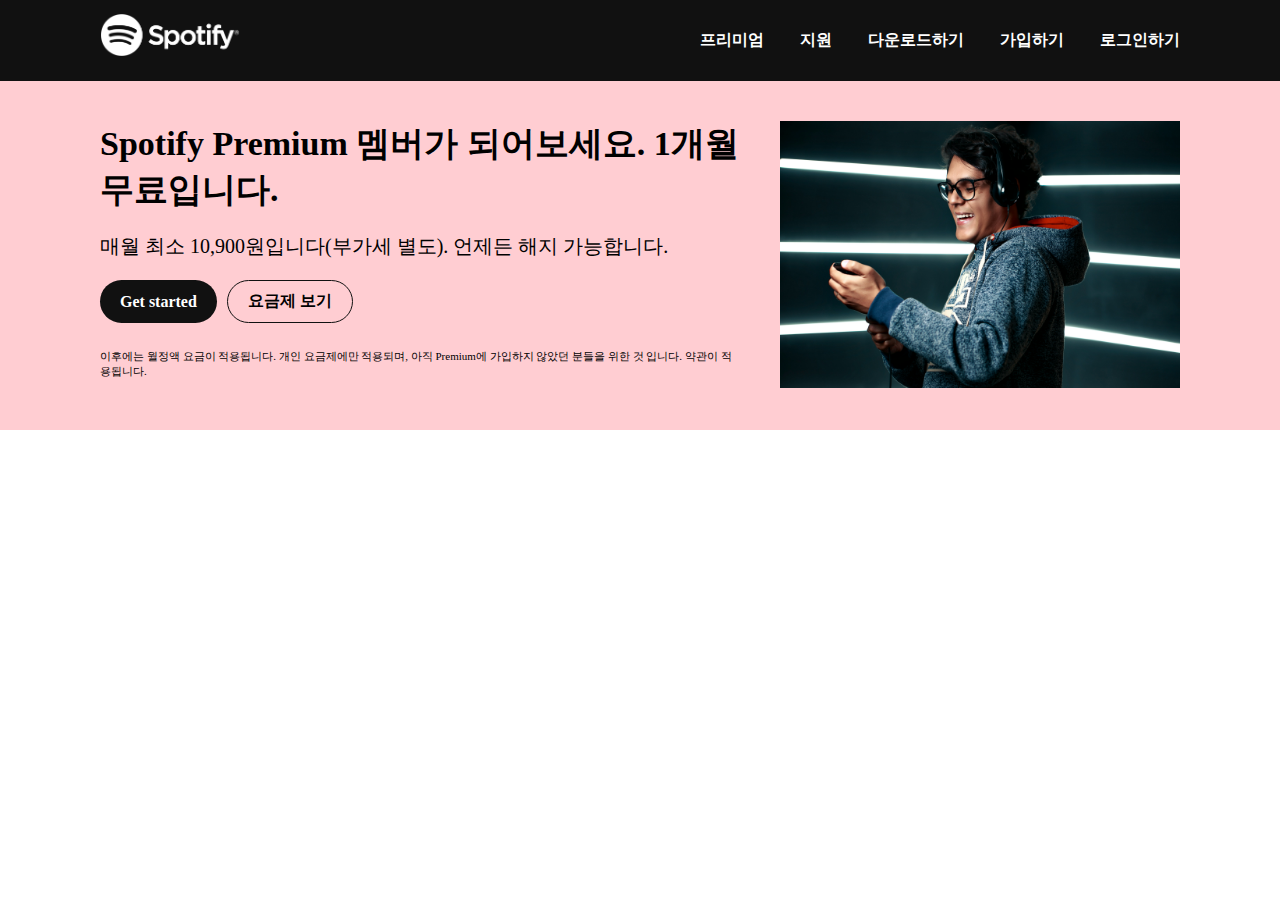
<file: Spotify/index.html>
<!DOCTYPE html>
<html lang="en">
  <head>
    <meta charset="UTF-8" />
    <meta name="viewport" content="width=device-width, initial-scale=1.0" />
    <title>Spotify</title>
    <link rel="stylesheet" href="style.css" />
  </head>
  <body>
    <div class="wrapper">
      <div class="container">
        <header class="header">
          <div class="header-container guideLine">
            <a class="header-link" href="">
              <h1>
                <img
                  class="header-logo"
                  src="./image/Spotify-Black-and-White-Logo.png"
                  alt="" />
              </h1>
            </a>
            <ul class="header-menu">
              <li class="header-menu-list">
                <a class="header-list-link" href="">프리미엄</a>
              </li>
              <li class="header-menu-list">
                <a class="header-list-link" href="">지원</a>
              </li>
              <li class="header-menu-list">
                <a class="header-list-link" href="">다운로드하기</a>
              </li>
              <li class="header-menu-list">
                <a class="header-list-link" href="">가입하기</a>
              </li>
              <li class="header-menu-list">
                <a class="header-list-link" href="">로그인하기</a>
              </li>
            </ul>
          </div>
        </header>
        <main class="main">
          <div class="main-banner">
            <div class="main-banner-description guideLine">
              <section class="banner-section">
                <h2 class="banner-section-title">
                  Spotify⁠ Premium⁠ 멤버가 되어보세요.⁠ 1개월⁠ 무료입니다.
                </h2>
                <p class="banner-section-title-info">
                  매월 최소 10,900원입니다(부가세 별도). 언제든 해지 가능합니다.
                </p>
                <div class="banner-button-section">
                  <button class="button type_black" type="button">
                    Get started
                  </button>
                  <button class="button type_white" type="button">
                    요금제 보기
                  </button>
                </div>
                <p class="info_sup type_banner_infoSup">
                  이후에는 월정액 요금이 적용됩니다. 개인 요금제에만 적용되며,
                  아직 Premium에 가입하지 않았던 분들을 위한 것 입니다.
                  <a class="info_sup_link" href="">약관</a>이 적용됩니다.
                </p>
              </section>
              <section class="banner-cover">
                <img
                  class="banner-cover-src"
                  src="./image/banner-cover.jpg"
                  alt="" />
              </section>
            </div>
          </div>
        </main>
        <footer class="footer"></footer>
      </div>
    </div>
  </body>
</html>
<!-- 커밋내용 Spotify습작2 -->
<!-- 커밋내용 Spotify습작2 추가작업  -->
</file>
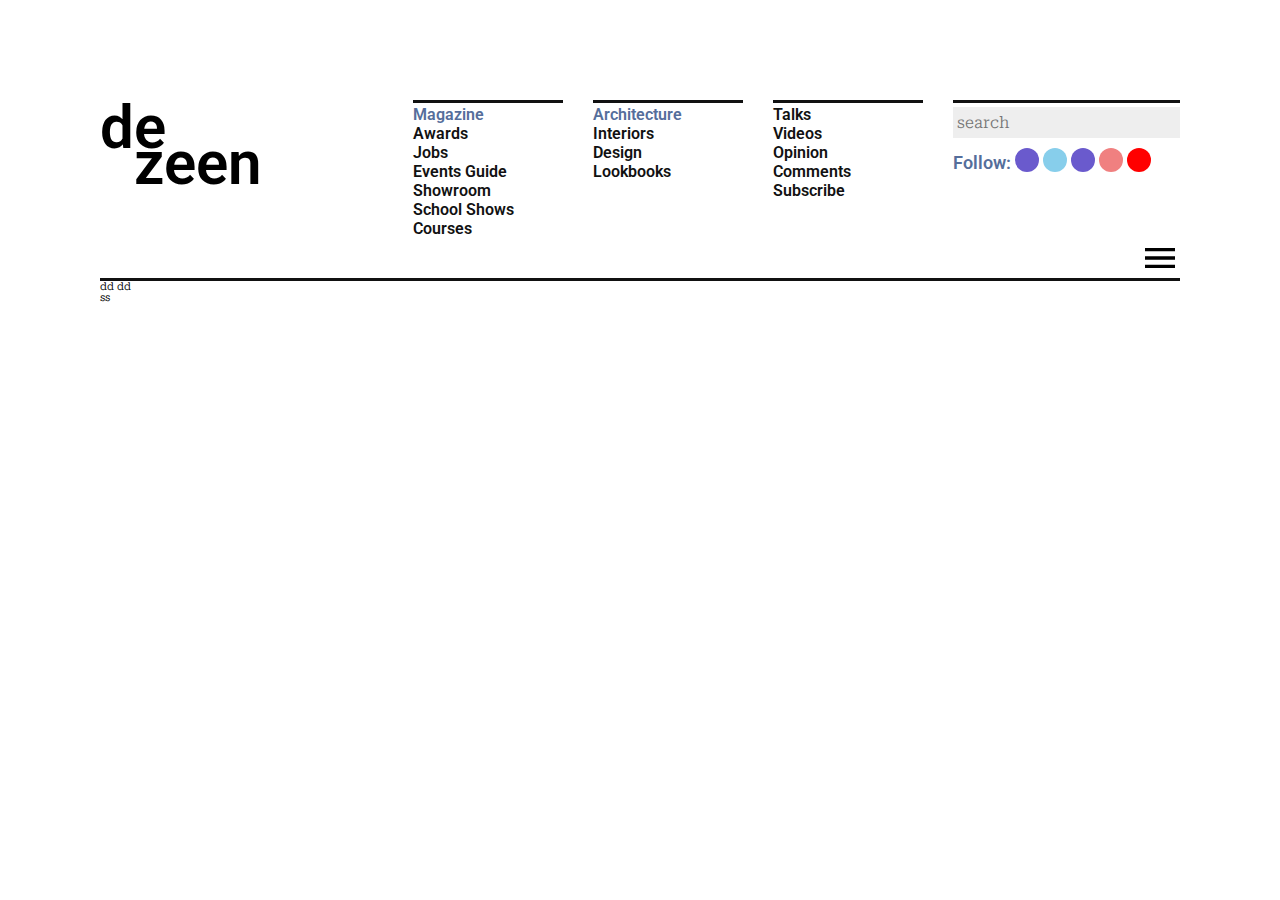
<file: study/index.html>
<!DOCTYPE html>
<html lang="en">
  <head>
    <meta charset="UTF-8" />
    <meta name="viewport" content="width=device-width, initial-scale=1.0" />
    <title>dezeen</title>
    <link rel="preconnect" href="https://fonts.googleapis.com" />
    <link rel="preconnect" href="https://fonts.gstatic.com" crossorigin />
    <link
      href="https://fonts.googleapis.com/css2?family=Roboto+Serif:opsz,wght@8..144,300;8..144,400&family=Roboto:wght@300;400;700;900&display=swap"
      rel="stylesheet" />
    <link rel="stylesheet" href="style.css" />
  </head>
  <body>
    <div class="wrapper">
      <div class="container">
        <div class="container-contents">
          <header class="header">
            <div class="header-title">
              <h1 class="title">
                <a class="title-link" href="#"
                  >de<br /><span class="title-sub">zeen</span></a
                >
              </h1>
            </div>
            <div class="header-menu">
              <ul class="header-list type_lineTop">
                <li class="list">
                  <a class="list-link type_linkColor" href="#">Magazine</a>
                </li>
                <li class="list">
                  <a class="list-link" href="#">Awards</a>
                </li>
                <li class="list">
                  <a class="list-link" href="#">Jobs</a>
                </li>
                <li class="list">
                  <a class="list-link" href="#">Events Guide</a>
                </li>
                <li class="list">
                  <a class="list-link" href="#">Showroom</a>
                </li>
                <li class="list">
                  <a class="list-link" href="#">School Shows</a>
                </li>
                <li class="list">
                  <a class="list-link" href="#">Courses</a>
                </li>
              </ul>
              <ul class="header-list type_lineTop">
                <li class="list">
                  <a class="list-link type_linkColor" href="#">Architecture</a>
                </li>
                <li class="list">
                  <a class="list-link" href="#">Interiors</a>
                </li>
                <li class="list">
                  <a class="list-link" href="#">Design</a>
                </li>
                <li class="list">
                  <a class="list-link" href="#">Lookbooks</a>
                </li>
              </ul>
              <ul class="header-list type_lineTop">
                <li class="list">
                  <a class="list-link" href="#">Talks</a>
                </li>
                <li class="list">
                  <a class="list-link" href="#">Videos</a>
                </li>
                <li class="list">
                  <a class="list-link" href="#">Opinion</a>
                </li>
                <li class="list">
                  <a class="list-link" href="#">Comments</a>
                </li>
                <li class="list">
                  <a class="list-link" href="#">Subscribe</a>
                </li>
              </ul>
              <div class="header-search-section type_lineTop">
                <form action="#">
                  <fieldset>
                    <legend><i class="ir">검색공간</i></legend>
                    <label for="search"><i class="ir">검색</i></label>
                    <div class="search-box">
                      <input id="search" type="text" placeholder="search" />
                    </div>
                  </fieldset>
                </form>
                <div class="header-sns">
                  Follow:
                  <ul class="sns-lists">
                    <li class="sns-list">
                      <a class="sns-link type_fecebook" href=""
                        ><i class="ir">fecebook</i></a
                      >
                    </li>
                    <li class="sns-list">
                      <a class="sns-link type_twitter" href="">
                        <i class="ir">twitter</i>
                      </a>
                    </li>
                    <li class="sns-list">
                      <a class="sns-link type_instagram" href="">
                        <i class="ir">Instagram</i></a
                      >
                    </li>
                    <li class="sns-list">
                      <a class="sns-link type_pinterest" href=""
                        ><i class="ir">Pinterest</i></a
                      >
                    </li>
                    <li class="sns-list">
                      <a class="sns-link type_youtube" href="">
                        <i class="ir">youtube</i>
                      </a>
                    </li>
                  </ul>
                </div>
              </div>
            </div>
          </header>
          <main class="main">
            <button class="side-menu-btn">
              <i class="ir">menubutton</i>
            </button>
            <section class="highlights type_lineTop">
              <div class="highlight">
                <div class="highlight-btn">
                  <button>dd</button>
                  <button>dd</button>
                </div>
                <div>ss</div>
              </div>
            </section>
          </main>
          <footer class="footer"></footer>
        </div>
      </div>
    </div>
  </body>
</html>
<!-- 커밋내용 dezeen습작1 -->
<!-- 커밋내용 dezeen습작1 추가작업  -->
</file>
<file: Spotify/style.css>
/* .l_row {
  display: grid;
  grid-template-columns: repeat(12, 1fr);
  gap: 10px;
}

.l_row_thin {
  gap: 4px;
}
.l_row_wide {
  gap: 20px;
}

.l_col_12_12 {
  grid-column: auto / span 12;
}
.l_col_11_12 {
  grid-column: auto / span 11;
}
.l_col_10_12 {
  grid-column: auto / span 10;
}
.l_col_9_12 {
  grid-column: auto / span 9;
}
.l_col_8_12 {
  grid-column: auto / span 8;
}
.l_col_7_12 {
  grid-column: auto / span 7;
}
.l_col_6_12 {
  grid-column: auto / span 6;
}
.l_col_5_12 {
  grid-column: auto / span 5;
}
.l_col_4_12 {
  grid-column: auto / span 4;
}
.l_col_3_12 {
  grid-column: auto / span 3;
}
.l_col_2_12 {
  grid-column: auto / span 2;
}
.l_col_1_12 {
  grid-column: auto / span 1;
}  */

/*! Resets */
body {
  margin: unset;
}
img {
  max-width: 100%;
  vertical-align: auto;
}
ul {
  list-style: none;
}
h1,
h2 {
  margin: unset;
  font-size: unset;
  font-weight: unset;
}
a {
  text-decoration: none;
  color: inherit;
}
button {
  all: unset;
}
/* ! Typography */
:root {
  font-size: 10px;
}
/* !  Commons (공통적인) */
.button {
  font-size: 1.6rem;
  font-weight: 600;
  border-radius: 50px 50px 50px 50px; /* 상단 부분에 대한 반지름만 설정 */
  padding: 10px 20px;
}
.type_black {
  color: var(--color-sub-color10);
  background-color: var(--color-sub-color80);
}
.type_white {
  border: 1px solid var(--color-sub-color80);
  box-sizing: border-box;
}
.type_black:hover {
  transform: scale(1.1);
}
.type_white:hover {
  transform: scale(1.1);
  background-color: rgba(255, 255, 255, 0.4);
}
.info_sup {
  font-size: 1.1rem;
}
/* ! CSS Variables */
:root {
  --color-Primary-color01: #ffcdd2;
  --color-sub-color10: #fff;
  --color-sub-color20: #eee;
  --color-sub-color30: #d9d9d9;
  --color-sub-color40: #999;
  --color-sub-color50: #666;
  --color-sub-color60: #444;
  --color-sub-color70: #333;
  --color-sub-color80: #111;
}
/* ! Layouts */
.wrapper {
  height: 100vh;
}
.container {
  margin: 0 auto;
}
.guideLine {
  max-width: 1080px;
  margin: 0 auto;
}
/* ! Components */
.header {
  background-color: var(--color-sub-color80);
  padding: 14px 0;
}
.header-container {
  display: flex;
}
.header-logo {
  width: 140px;
}
.header-menu {
  margin-left: auto;
  display: flex;
  gap: 36px;
  font-size: 1.6rem;
  font-weight: 700;
}
.header-menu-list {
  color: white;
}
.main-banner {
  background-color: var(--color-Primary-color01);
}
.main-banner-description {
  display: flex;
  gap: 40px;
  padding: 40px 0;
}
.banner-section {
  display: flex;
  flex-direction: column;
}
.banner-section-title {
  font-size: 3.4rem;
  font-weight: 900;
}
.banner-section-title-info {
  font-size: 2rem;
  font-weight: 500;
}
.banner-button-section {
  display: flex;
  gap: 10px;
}
.type_banner_infoSup {
  margin-top: auto;
}
.banner-cover {
  max-width: 400px;
  margin-left: auto;
}
/* !Mediaqueries */
/*? @media (max-width: 800px)  */
</file>
<file: study/style.css>
/*! Resets */
body {
  margin: unset;
}
h1 {
  margin: unset;
  font-size: unset;
  font-weight: unset;
}
ul {
  margin: unset;
  padding: unset;
  list-style: none;
}
a {
  color: unset;
  text-decoration: unset;
}
fieldset,
legend {
  all: unset;
  display: block;
  inline-size: 100%;
}
input[type="text"],
input[type="password"],
select {
  all: unset;
  display: block;
  inline-size: 100%;
}
button {
  all: unset;
}
/* ! Typography */
:root {
  font-family: "Roboto", sans-serif;
  font-family: "Roboto Serif", serif;
  font-size: 10px;
}
/* !  Commons (공통적인) */
.type_lineTop {
  border-top: 3px solid var(--color-Primary-80);
}
.type_linkColor {
  color: var(--color-sub-01);
}
.ir {
  position: absolute;
  clip: rect(0 0 0 0);
  width: 1px;
  height: 1px;
  margin: -1px;
  overflow: hidden;
}
/* ! CSS Variables */
:root {
  --color-Primary-10: #fff;
  --color-Primary-20: #eee;
  --color-Primary-30: #d9d9d9;
  --color-Primary-40: #999;
  --color-Primary-50: #666;
  --color-Primary-60: #444;
  --color-Primary-70: #333;
  --color-Primary-80: #111;
  --color-sub-01: #556e9b;
}
/* ! Layouts */
.wrapper {
  height: 100vh;
  background-color: var(--color-Primary-10);
}
.container {
  max-width: 1080px;
  margin: 0 auto;
  padding: 100px 20px;
}
/* ! Components */
.header {
  display: flex;
}
.header-title {
  flex-grow: 1;
}
.title {
  font-family: "Roboto", sans-serif;
  font-size: 6rem;
  font-weight: 600;
  line-height: 0.6;
  padding: 10px 0 34px 0;
}
.title-sub {
  margin-left: 3.4rem;
}
.header-menu {
  display: flex;
  gap: 30px;
  color: var(--color-Primary-80);
  font-family: "Roboto", sans-serif;
  font-size: 1.6rem;
  font-weight: 600;
}
.header-list {
  min-width: 150px;
}
.list:hover {
  color: var(--color-sub-01);
}
.list:first-child {
  margin-top: 2px;
}
.header-search-section {
  flex-grow: 1;
}
.search-box {
  background-color: var(--color-Primary-20);
  font-family: "Roboto Serif", serif;
  font-weight: 300;
  padding: 6px 4px;
  margin-top: 4px;
}
.header-sns {
  color: var(--color-sub-01);
  margin-top: 10px;
  font-size: 1.8rem;
  display: flex;
  align-items: center;
}
.sns-lists {
  display: flex;
  gap: 4px;
  margin-left: 4px;
}
.sns-link {
  display: inline-block;
  width: 24px;
  height: 24px;
  border-radius: 50%;
}
.sns-link.type_fecebook {
  background-color: slateblue;
}
.sns-link.type_twitter {
  background-color: skyblue;
}
.sns-link.type_instagram {
  background-color: slateblue;
}
.sns-link.type_pinterest {
  background-color: lightcoral;
}
.sns-link.type_youtube {
  background-color: red;
}
.main {
  display: flex;
  flex-direction: column;
}
.side-menu-btn {
  background-image: url("./image/menu_FILL0_wght400_GRAD0_opsz24.svg");
  width: 40px;
  height: 40px;
  background-repeat: no-repeat;
  background-size: cover;
  margin-left: auto;
}
/* !Mediaqueries */
/*? @media (max-width: 800px)  */
</file>
